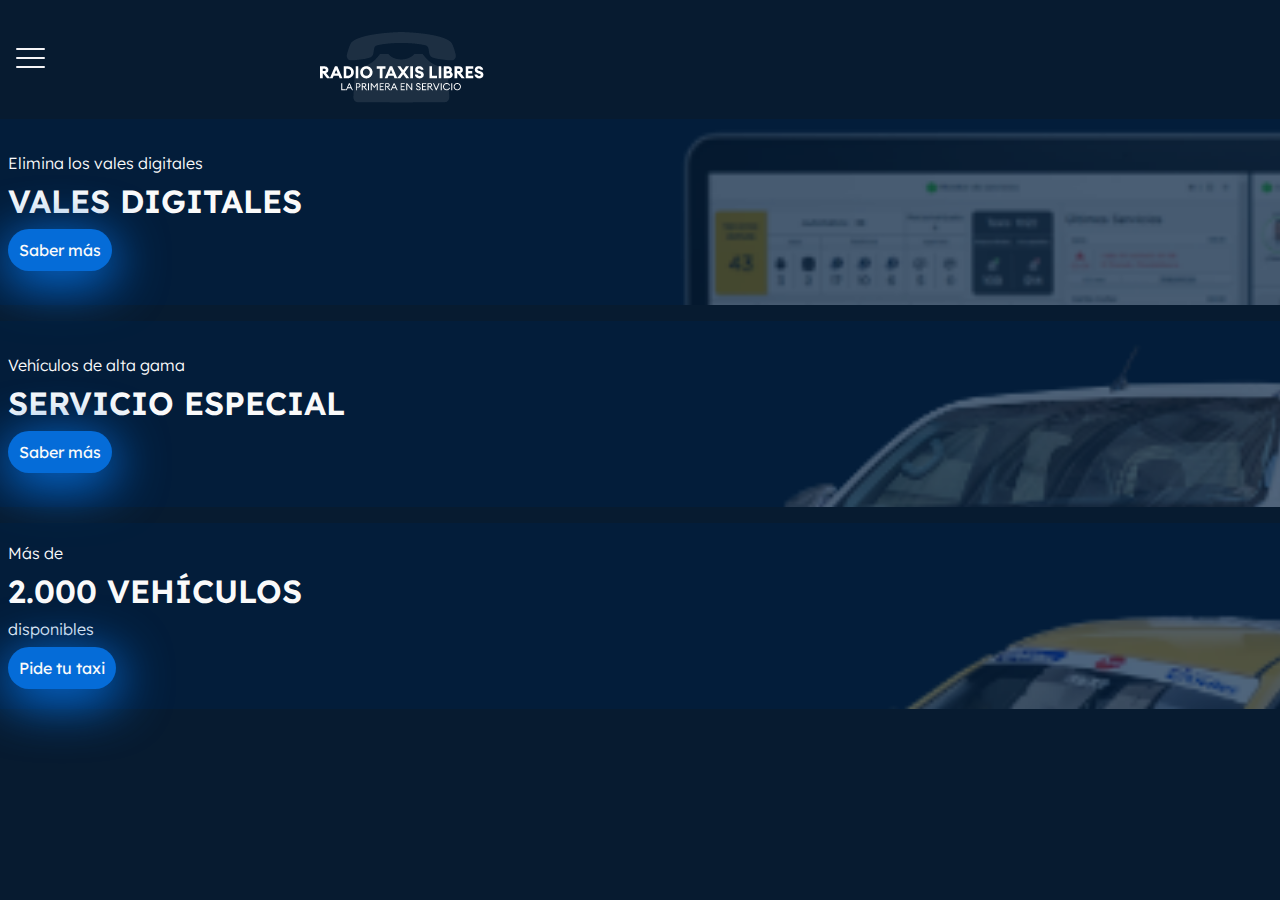
<file: index.html>
<html lang="es">
<head>
    <meta charset="UTF-8">
    <meta http-equiv="X-UA-Compatible" content="IE=edge">
    <meta name="viewport" content="width=device-width, initial-scale=1.0">
    <link rel="stylesheet" href="style.css">
    <link rel="preconnect" href="https://fonts.googleapis.com">
    <link rel="preconnect" href="https://fonts.gstatic.com" crossorigin>
    <link href="https://fonts.googleapis.com/css2?family=Lexend+Deca:wght@100;200;300;400;500;600;700;800;900&display=swap" rel="stylesheet">
    
    <title>Radio Taxis Libres</title>
</head>
<header>
    <div class="menu_icon"><a href="javascript:void(0);" onclick="showMenu();"><img src="./img/menu_icon.svg" alt="" ></a></div>
    <a href="index2.html"><div class="logo"><img src="./img/logo.png" alt="logo radio taxis libres"></div></a>
    <div id="menu" style="display: none;">
        <nav class="menu">
            <div class="close_window">
                <a href="javascript:void(0);" onclick="hideMenu();"><img src="./img/close_x.svg" alt=""></a>
            </div>
            <ul>
                <a href="./index.html"></a><li>Inicio</li></a>
                <li>¿Quienes somos?</li>
                <li>Contáctenos</li>
                <li>Usuarios</li>
                <li>Conductores</li>
            </ul>
        </nav>
    </div>
</header>

<body>
    <section class="main-options">
        <div class="content-more">
            <h4>Elimina los vales digitales</h4>
            <h1>VALES DIGITALES</h1>
            <a href="empresas.html" class="primary-buttom">Saber más</a>
        </div>
        <div class="content-more">
            <h4>Vehículos de alta gama</h4>
            <h1>SERVICIO ESPECIAL</h1>
            <a href="servicio_especial.html" class="primary-buttom">Saber más</a>
        </div>
        <div class="content-more">
            <h4>Más de </h4>
            <h1>2.000 VEHÍCULOS</h1>
            <h4>disponibles</h4>
            <a href="javascript:void(0);" onclick="showAskCab();" class="primary-buttom">Pide tu taxi</a>
        </div>
    </section>
    <div id="ask_cab" style="display: none;">
        <nav class="ask_cab">
            <div class="close_window">
                <a href="javascript:void(0);" onclick="hideAskCab();"><img src="./img/close_x.svg" alt=""></a>
            </div>
            <a href="https://play.google.com/store/apps/details?id=com.losmoviles.usuario&hl=es_CO&gl=US&pli=1">
                <div class="ask_buttom">
                    <img src="./img/play_store_icon.png" alt="">
                    <div>
                        <p>Descarga en</p>
                        <p><b>Play Store</b></p>
                    </div>
                    <img src="./img/arrow_white.png" alt="">
                </div>
            </a>

            <a href="https://apps.apple.com/co/app/los-moviles/id1437641070">
                <div class="ask_buttom">
                    <img src="./img/app_store_icon.png" alt="">
                    <div>
                        <p>Descarga en</p>
                        <p><b>App Store</b></p>
                    </div>
                    <img src="./img/arrow_white.png" alt="">
                </div>
            </a>

            <a href="">
                <div class="ask_buttom">
                    <img src="./img/whatsapp_icon.png" alt="">
                    <div>
                        <p>Pide por</p>
                        <p><b>Whatsapp</b></p>
                    </div>
                    <img src="./img/arrow_white.png" alt="">
                </div>
            </a>

            <a href="tel:6076342222">
                <div class="ask_buttom">
                    <img src="./img/phone_icon.png" alt="">
                    <div>
                        <p>Pide al</p>
                        <p><b>6342222</b></p>
                    </div>
                    <img src="./img/arrow_white.png" alt="">
                </div>
            </a>

        </nav>
    </div>
</body>
<script src="./script.js"></script>
</html>
</file>
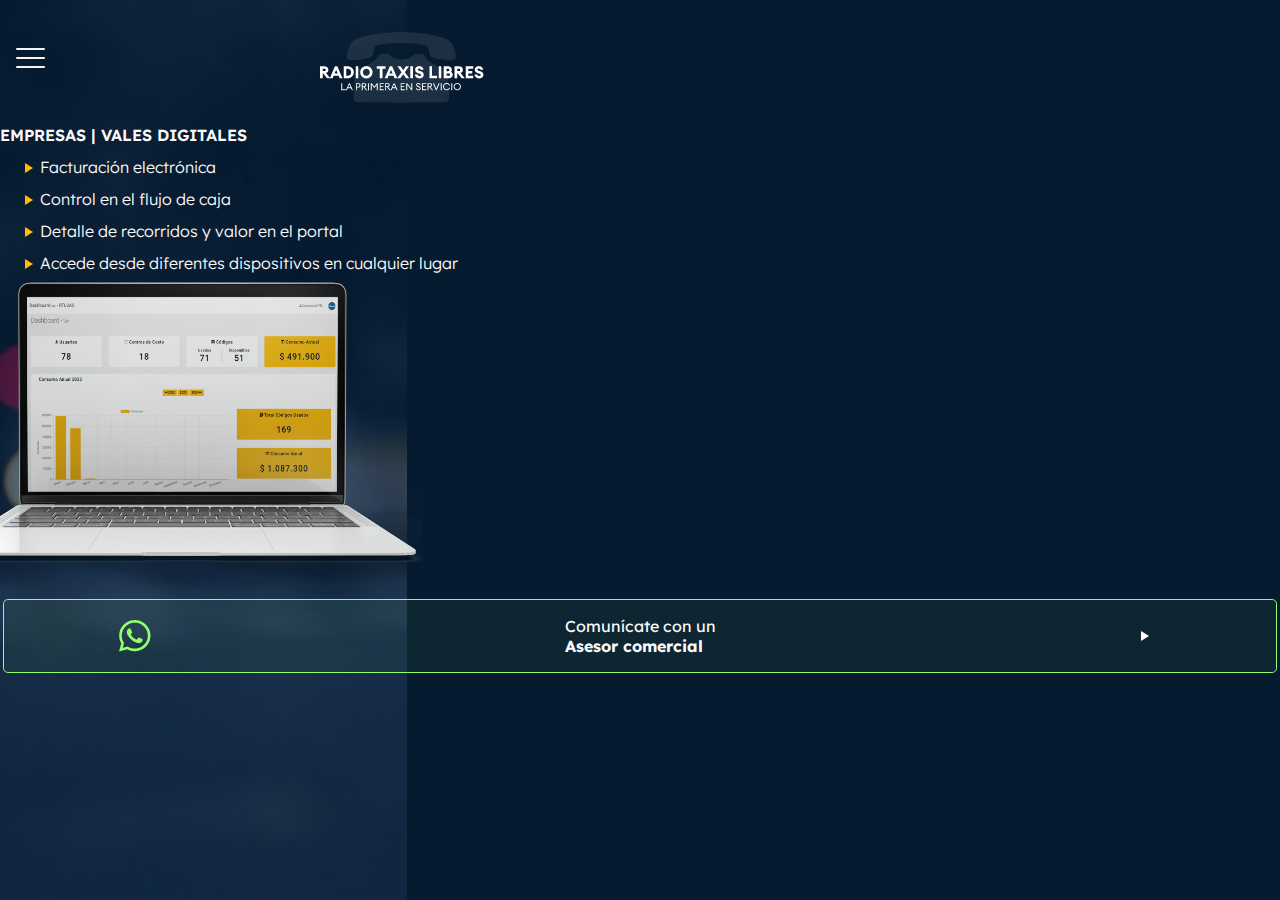
<file: empresas.html>
<html lang="en">
<head>
    <meta charset="UTF-8">
    <meta http-equiv="X-UA-Compatible" content="IE=edge">
    <meta name="viewport" content="width=device-width, initial-scale=1.0">
    <link rel="stylesheet" href="style_empresas.css">
    <link rel="stylesheet" href="style.css">
    <link href="https://fonts.googleapis.com/css2?family=Lexend+Deca:wght@100;200;300;400;500;600;700;800;900&display=swap" rel="stylesheet">
    <title>Empresas, vales digitales</title>
</head>
<header>
    <div class="menu_icon"><a href="javascript:void(0);" onclick="showMenu();"><img src="./img/menu_icon.svg" alt="" ></a></div>
    <div class="logo"><img src="./img/logo.png" alt="logo radio taxis libres"></div>
    <div id="menu" style="display: none;">
        <nav class="menu">
            <div class="close_window">
                <a href="javascript:void(0);" onclick="hideMenu();"><img src="./img/close_x.svg" alt=""></a>
            </div>
            <ul>
                <li><a href="index.html">Inicio</a></li>
                <li>¿Quienes somos?</li>
                <li>Contáctenos</li>
                <li>Usuarios</li>
                <li>Conductores</li>
            </ul>
        </nav>
    </div>
</header>
<body>
    <section class="vouchers">
        <h1>EMPRESAS | VALES DIGITALES</h1>
        <ul>
            <li>Facturación electrónica</li>
            <li>Control en el flujo de caja</li>
            <li>Detalle de recorridos y valor en el portal </li>
            <li>Accede desde diferentes dispositivos en cualquier lugar</li>
        </ul>
        <div class="pc"><img src="./img/pc.png" alt=""></div>
    </section>
    <div class="whatsapp_buttom">
        <img src="./img/whatsapp_icon.png" alt="">
        <div>
            <p>Comunícate con un</p>
            <p><b>Asesor comercial</b></p>
        </div>
        <img src="./img/arrow_white.png" alt="">
    </div>
</body>
<script src="./script.js"></script>
</html>
</file>
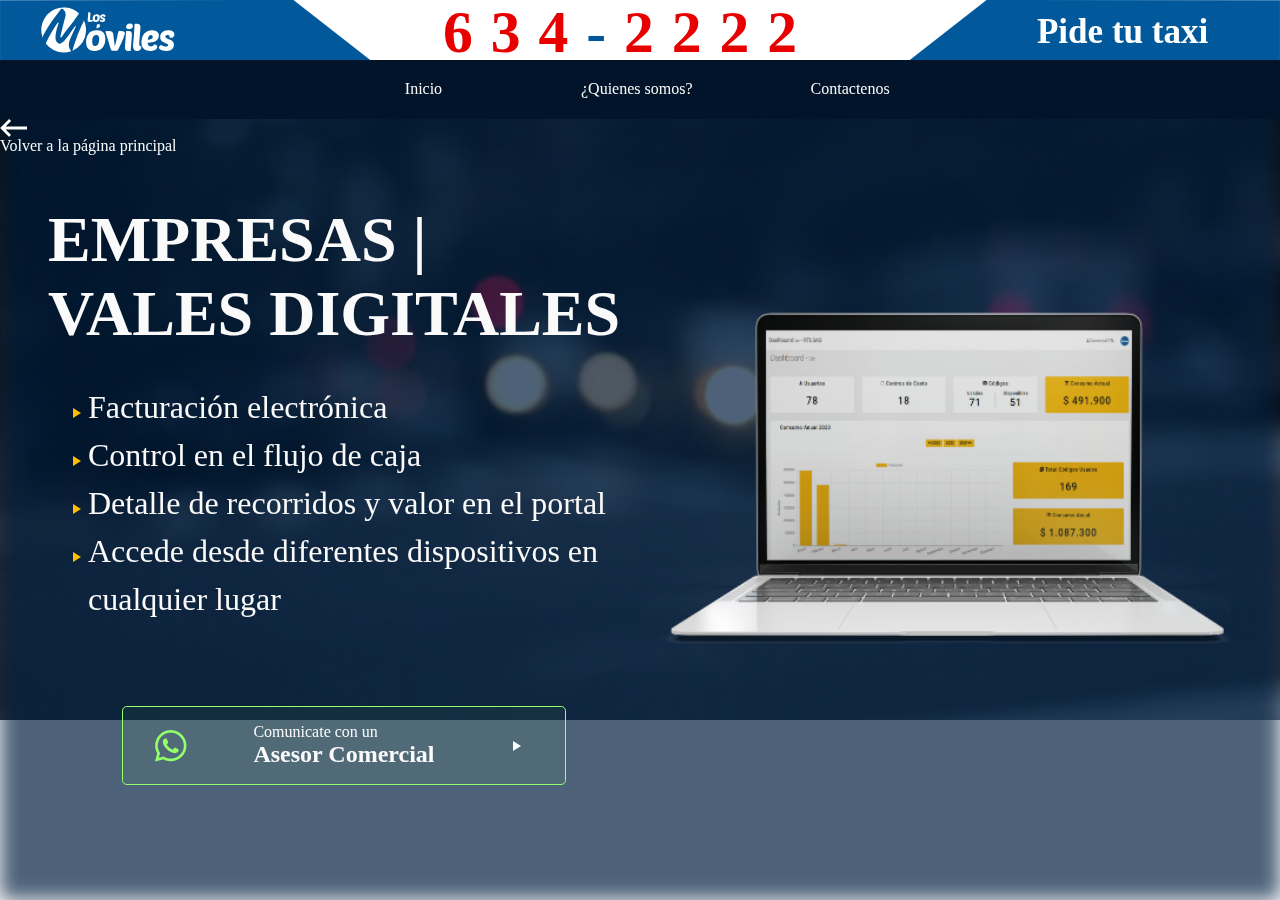
<file: empresas_web_version.html>
<html lang="en">
<head>
    <meta charset="UTF-8">
    <meta http-equiv="X-UA-Compatible" content="IE=edge">
    <meta name="viewport" content="width=device-width, initial-scale=1.0">
    <link rel="stylesheet" href="style2.css">
    <title>Document</title>
</head>
<header>
    <a href="index.html">
        <div class="banner">
            <img src="./img/banner.svg" alt="">
        </div>
    </a>
    <menu class="menu">
        <ul class="menu_items">
            <li>Inicio</li>
            <li>¿Quienes somos?</li>
            <li>Contactenos</li>
        </ul>
    </menu>
</header>

<div class="video_background">
    <video autoplay loop muted src="./video/background.mp4"></video>
</div>
<div class="blur_effect">

</div>
<body>
    <a href="index2.html" ><img src="./img/arrow_back.png" alt=""><p>Volver a la página principal</p></div></a>
        <div class="empresas">
            <div>
                <h1>EMPRESAS | VALES DIGITALES</h1>
                <ul>
                    <li>Facturación electrónica</li>
                    <li>Control en el flujo de caja</li>
                    <li>Detalle de recorridos y valor en el portal </li>
                    <li>Accede desde diferentes dispositivos en cualquier lugar</li>
                </ul>
                <div class="whatsapp">
                    <a href="https://wa.me/+573188220056">
                        <div class="whatsapp_buttom">
                            <img src="./img/whatsapp_icon.png" alt="">
                            <div>
                                <p>Comunicate con un</p>
                                <h2><b>Asesor Comercial</b></h2>
                            </div>
                            <img src="./img/arrow_white.png" alt="">
                        </div>
                    </a>
                </div>
            </div>
            <div class="pc_web"><img src="./img/pc.png" alt="">
            </div>
        </div>
    
</body>
</html>
</file>
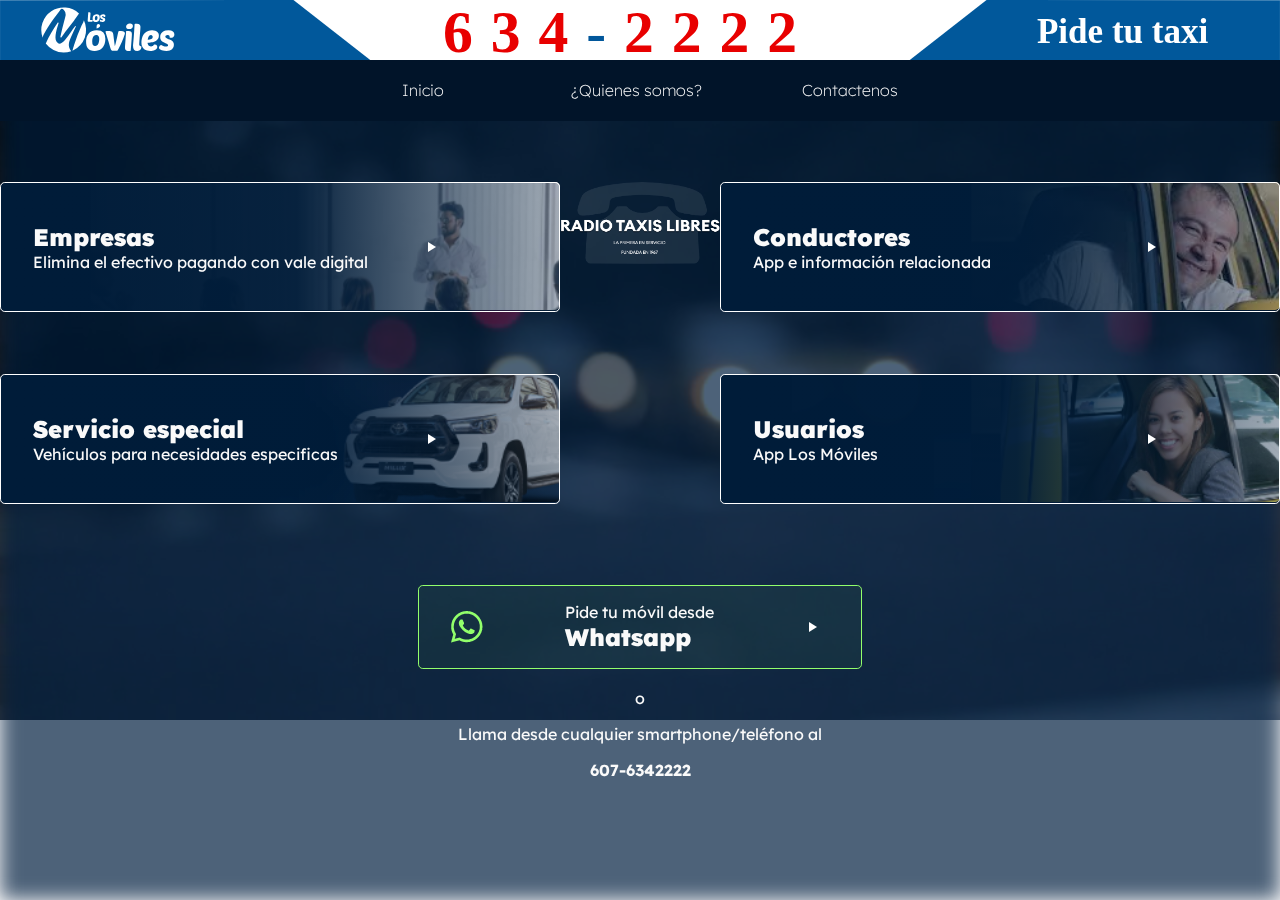
<file: index2.html>
<html lang="es">
<head>
    <meta charset="UTF-8">
    <meta http-equiv="X-UA-Compatible" content="IE=edge">
    <meta name="viewport" content="width=device-width, initial-scale=1.0">
    <link rel="stylesheet" href="style2.css">
    <link href="https://fonts.googleapis.com/css2?family=Lexend+Deca:wght@100;200;300;400;500;600;700;800;900&display=swap" rel="stylesheet">
    <title>Radio Taxis Libres</title>
</head>
<header>
    <a href="index.html">
        <div class="banner">
            <img src="./img/banner.svg" alt="">
        </div>
    </a>
    <menu class="menu">
        <ul class="menu_items">
            <li>Inicio</li>
            <li>¿Quienes somos?</li>
            <li>Contactenos</li>
        </ul>
    </menu>
</header>

<div class="video_background">
    <video autoplay loop muted src="./video/background.mp4"></video>
</div>
<div class="blur_effect">

</div>

<body>
    <div class="main_options">
        <div class="buttoms_container">
            <div class="primary_buttom_background">
                <a href="empresas_web_version.html">
                    <div class="primary_buttom">
                        <div>
                            <h2><b>Empresas</b></h2>
                            <p>Elimina el efectivo pagando con vale digital</p>
                        </div>
                        <img src="./img/arrow_white.png" alt="">
                    </div>
                </a>
            </div>
            <div class="primary_buttom_background primary_buttom_background2">
                <div class="primary_buttom">
                    <div>
                        <h2><b>Servicio especial</b></h2>
                        <p>Vehículos para necesidades especificas</p>
                    </div>
                    <img src="./img/arrow_white.png" alt="">
                </div>
            </div>
        </div>
        <div><img src="./img/logo_web.png" alt="" class="logo_web"></div>
        <div class="buttoms_container">
            <div class="primary_buttom_background primary_buttom_background3">
                <div class="primary_buttom">
                    <div>
                        <h2><b>Conductores</b></h2>
                        <p>App e información relacionada</p>
                    </div>
                    <img src="./img/arrow_white.png" alt="">
                </div>                
            </div>
            <div class="primary_buttom_background primary_buttom_background4">
                <div class="primary_buttom">
                    <div>
                        <h2><b>Usuarios</b></h2>
                        <p>App Los Móviles</p>
                    </div>
                    <img src="./img/arrow_white.png" alt="">
                </div>
            </div>
        </div>
        <div class="whatsapp">
            <a href="https://wa.me/+573188220056">
                <div class="whatsapp_buttom">
                    <img src="./img/whatsapp_icon.png" alt="">
                    <div>
                        <p>Pide tu móvil desde</p>
                        <h2><b>Whatsapp</b></h2>
                    </div>
                    <img src="./img/arrow_white.png" alt="">
                </div>
            </a>
            <p>o</p>
            <p>Llama desde cualquier smartphone/teléfono al</p>
            <p><b>607-6342222</b></p>
        </div>
    </div> 
    <a href="" onclick="closeEmpresas();" class="back_arrowText"><div style="display: none;"><img src="./img/arrow_back.png" alt=""><p>Volver a la página principal</p></div></a>
    <div id="empresas" style="display: none;">
        <div class="empresas">
            <div>
                <h1>EMPRESAS | VALES DIGITALES</h1>
                <ul>
                    <li>Facturación electrónica</li>
                    <li>Control en el flujo de caja</li>
                    <li>Detalle de recorridos y valor en el portal </li>
                    <li>Accede desde diferentes dispositivos en cualquier lugar</li>
                </ul>
                <div class="whatsapp">
                    <a href="https://wa.me/+573188220056">
                        <div class="whatsapp_buttom">
                            <img src="./img/whatsapp_icon.png" alt="">
                            <div>
                                <p>Comunicate con un</p>
                                <h2><b>Asesor Comercial</b></h2>
                            </div>
                            <img src="./img/arrow_white.png" alt="">
                        </div>
                    </a>
                </div>
            </div>
            <div class="pc_web"><img src="./img/pc.png" alt="">
            </div>
        </div>
    </div>
</body>
<script src="script.js"></script>
</html>
</file>
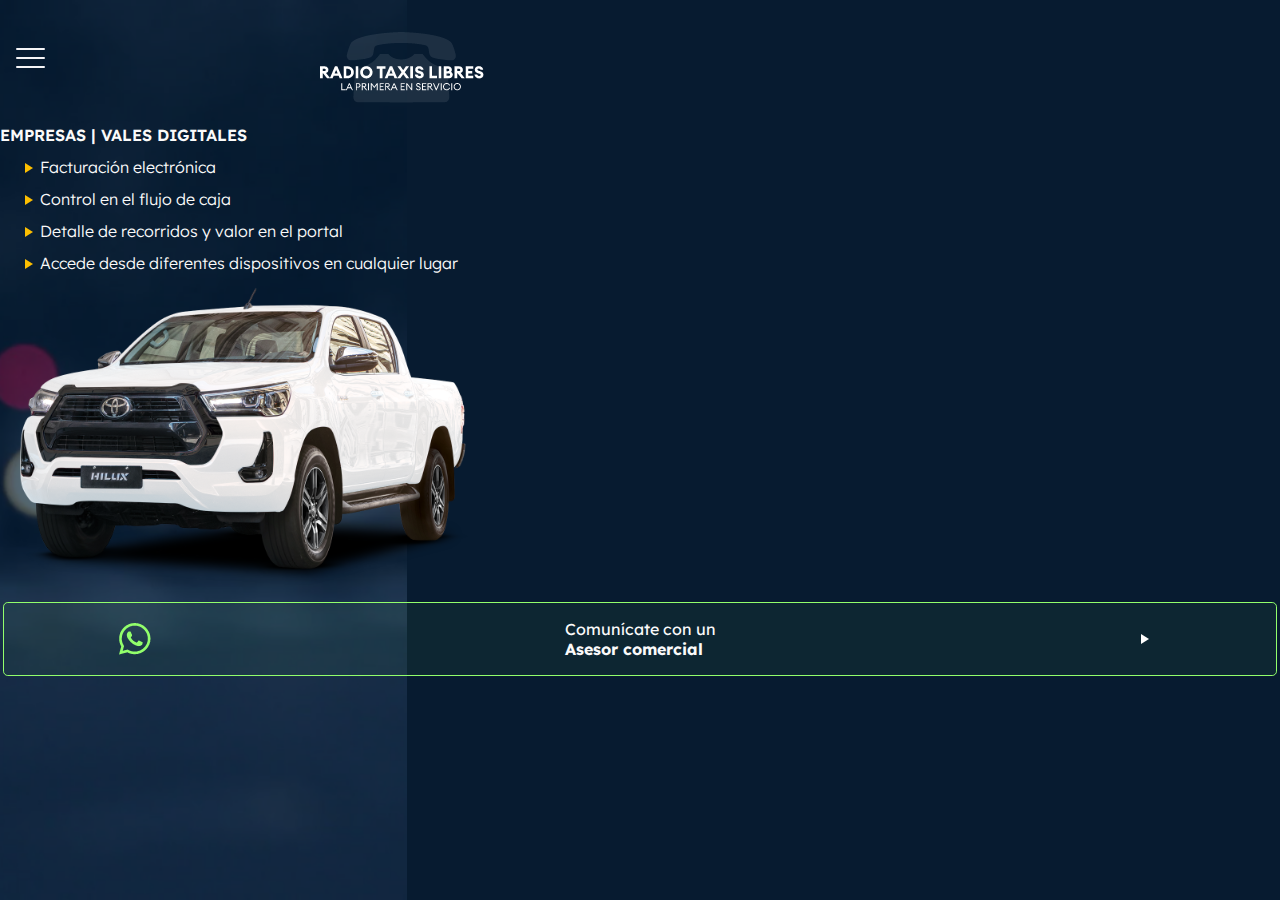
<file: servicio_especial.html>
<html lang="es">
<head>
    <meta charset="UTF-8">
    <meta http-equiv="X-UA-Compatible" content="IE=edge">
    <meta name="viewport" content="width=device-width, initial-scale=1.0">
    <link rel="stylesheet" href="style_empresas.css">
    <link rel="stylesheet" href="style.css">
    <link href="https://fonts.googleapis.com/css2?family=Lexend+Deca:wght@100;200;300;400;500;600;700;800;900&display=swap" rel="stylesheet">
    <title>Servicio especial</title>
</head>
<body>
    <header>
        <div class="menu_icon"><a href="javascript:void(0);" onclick="showMenu();"><img src="./img/menu_icon.svg" alt="" ></a></div>
        <div class="logo"><img src="./img/logo.png" alt="logo radio taxis libres"></div>
        <div id="menu" style="display: none;">
            <nav class="menu">
                <div class="close_window">
                    <a href="javascript:void(0);" onclick="hideMenu();"><img src="./img/close_x.svg" alt=""></a>
                </div>
                <ul>
                    <li><a href="index.html">Inicio</a></li>
                    <li>¿Quienes somos?</li>
                    <li>Contáctenos</li>
                    <li>Usuarios</li>
                    <li>Conductores</li>
                </ul>
            </nav>
        </div>
    </header>
    <body>
        <section class="vouchers">
            <h1>EMPRESAS | VALES DIGITALES</h1>
            <ul>
                <li>Facturación electrónica</li>
                <li>Control en el flujo de caja</li>
                <li>Detalle de recorridos y valor en el portal </li>
                <li>Accede desde diferentes dispositivos en cualquier lugar</li>
            </ul>
            <div class="camioneta"><img src="./img/camioneta.png" alt=""></div>
        </section>
        <div class="whatsapp_buttom">
            <img src="./img/whatsapp_icon.png" alt="">
            <div>
                <p>Comunícate con un</p>
                <p><b>Asesor comercial</b></p>
            </div>
            <img src="./img/arrow_white.png" alt="">
        </div>
    </body>
    <script src="./script.js"></script>
</body>
</html>
</file>
<file: style.css>
*{
    font-family: 'Lexend Deca';
    color: #FAFAFA;
    margin: 0;
    
}



a{
    text-decoration: none;
    
}

h4{
    font-weight: 300;
}

h1{
    font-weight: 600;
}

html {
    background-color: #071B30;
}

.main-options{
    display: grid;
    grid-template-columns: 1fr;
}

.content-more{
    width: 100%;
    height: 170px;
    margin-bottom: 1rem;
    display: grid;
    align-content: center;
    padding: 0.5rem;
    row-gap: 0.5rem;
}

.content-more:nth-child(1){
    background-image: url(./img/vales_digitales.png);
    background-repeat: no-repeat;
    background-size: cover;
}

.content-more:nth-child(2){
    background-image: url(./img/servicio_especial.png);
    background-repeat: no-repeat;
    background-size: cover;
}

.content-more:nth-child(3){
    background-image: url(./img/movil_2000.png);
    background-repeat: no-repeat;
    background-size: cover;
}

.logo{
    width: 50%;
    margin: auto;
    margin-top: 2rem;
    margin-bottom: 1rem;
}

img {
    max-width: 100%;
}

.main-options {
    display: grid;
    grid-template-columns: 1fr;
    align-content: center;
}

.primary-buttom {
    background-color: #056CD8;
    width: fit-content;
    border-radius: 2rem;
    padding: 0.7rem;
    box-shadow:0px 10px 50px 5px #056CD8;
}

.primary-button, a:hover {
    background-color: #2082eb;
}

.menu {
    position: absolute;
    top: 0;
    z-index: 5;
    background-color: rgba(7, 27, 48, 0.5);
    backdrop-filter: blur(40px);
    height: 100vh;
    width: 100%;
    
}

.menu ul li { 
    margin-bottom: 4rem;
    list-style: none;
}

.menu ul{ 
    margin-top: 6rem;
}

.close_window {
    display: grid;
    grid-template-columns: 1fr;
    justify-items: end;
    padding: 1rem;
    
}

.menu_icon {
    position: absolute;
    margin: 1rem;
}

.ask_cab {
    position: absolute;
    top: 0;
    z-index: 5;
    background-color: rgba(7, 27, 48, 0.5);
    backdrop-filter: blur(40px);
    height: 100vh;
    width: 100%;
    
}

.ask_buttom{
    background-color: rgba(255, 255, 255, 0.1);
    margin: 0.2rem;
    margin-bottom: 2rem;
    padding: 1rem 0.3rem;
    display: grid;
    grid-template-columns: 20% 60% 20%;
    border:1px solid #ffffff;
    border-radius: 0.3rem;
    align-items: center;
    justify-items: center;
}
</file>
<file: style_empresas.css>
html {
    background-image: url(./img/background_empresas.png);
    background-repeat: no-repeat;
    background-size: contain;
}

.vouchers, h1{
    font-size: 1rem;
}

.vouchers, ul {
    list-style-image: url(./img/arrow.png);
    font-weight: 300;
    line-height: 2rem;
}

.pc{
    position: relative;
    left: -80;
    width: 150%;
}


.whatsapp_buttom{
    background-color: rgba(146, 255, 107, 0.05);
    margin: 0.2rem;
    padding: 1rem 0.3rem;
    display: grid;
    grid-template-columns: 20% 60% 20%;
    border:1px solid #92ff6b;
    border-radius: 0.3rem;
    align-items: center;
    justify-items: center;
}
</file>
<file: style2.css>
*{
    font-family: 'Lexend Deca';
    color: #FAFAFA;
    margin: 0;
    text-decoration: none;
}

.banner {
    width: 100%;
    overflow: hidden;
    padding: 0;
}

.banner img{
    width: 100%;
}

.video_background{
    position: absolute;
    width: 100%;
    height: 100vh;
    top: 0;
    left: 0;
    overflow: hidden;
    z-index: -5;
}

.video_background video {
    min-width: 100vw;
}

.blur_effect {
    position: absolute;
    height: 100vh;
    top: 0;
    left: 0;
    background-color: rgba(2, 32, 64, 0.7);
    filter: blur(10px);
    width: 100%;
    z-index: -5;
}

.main_options {
    height: 80vh;
    display: grid;
    grid-template-columns: repeat(3, 1fr) ;
    align-content: center;
    justify-items: center;
}

.logo_web {
    width: 100%;
}


.primary_buttom_background{
    background-image: url(./img/company_buttom_image.png);
    background-size: cover;
    background-repeat: no-repeat;
    border-radius: 0.3rem;
    min-width: 35rem;
    height: 8rem;
}

.primary_buttom_background2{
    background-image: url(./img/car_buttom_image.png);
}

.primary_buttom_background3 {
    background-image: url(./img/driver_buttom_image.png);
}

.primary_buttom_background4 {
    background-image: url(./img/user_buttom_image.png);
}

.primary_buttom {
    background: rgb(0,28,57);
    background: linear-gradient(90deg, rgba(0,28,57,1) 0%, rgba(0, 28, 57, 0.973) 53%, rgba(0,28,57,0.3617822128851541) 100%);
    padding: 1rem 2rem;
    display: grid;
    grid-template-columns: 80% 20%;
    align-items: center;
    border:1px solid #ffffff;
    border-radius: 0.3rem;
    height: 6rem;
}

.buttoms_container {
    display: grid;
    grid-template-columns: 1fr;
    row-gap: 4rem;
}

.menu_items {
    width: 50%;
    display: grid;
    grid-template-columns: repeat(3, 1fr);
    font-weight: 200;
    justify-items: center;
    margin-left: 20%;
    list-style: none;
}

.menu {
    width: 100%;
    padding: 1.3rem;
    background: #011429;
    margin: auto;
}

.whatsapp{
    margin-top: 5rem;
    grid-column: 1/4;
    display: grid;
    grid-template-columns: 1fr;
    justify-items: center;
    row-gap: 1rem;
}

.whatsapp_buttom{
    background-color: rgba(146, 255, 107, 0.05);
    margin: 0.2rem;
    padding: 1rem 0.3rem;
    display: grid;
    grid-template-columns: 20% 60% 20%;
    border:1px solid #92ff6b;
    border-radius: 0.3rem;
    align-items: center;
    justify-items: center;
    width: 27rem;
}

.empresas {
    display: grid;
    grid-template-columns: repeat(2, 1fr);
    align-items: center;
    justify-content: left;
    list-style-image: url(./img/arrow.png);
    margin: 3rem;
}

.pc_web img {
    width: 100%;
}

.empresas h1 {
    font-size: 4rem;
    margin-bottom: 2rem;
}

.empresas li {
    font-size: 2rem;
    line-height: 3rem;
}
</file>
